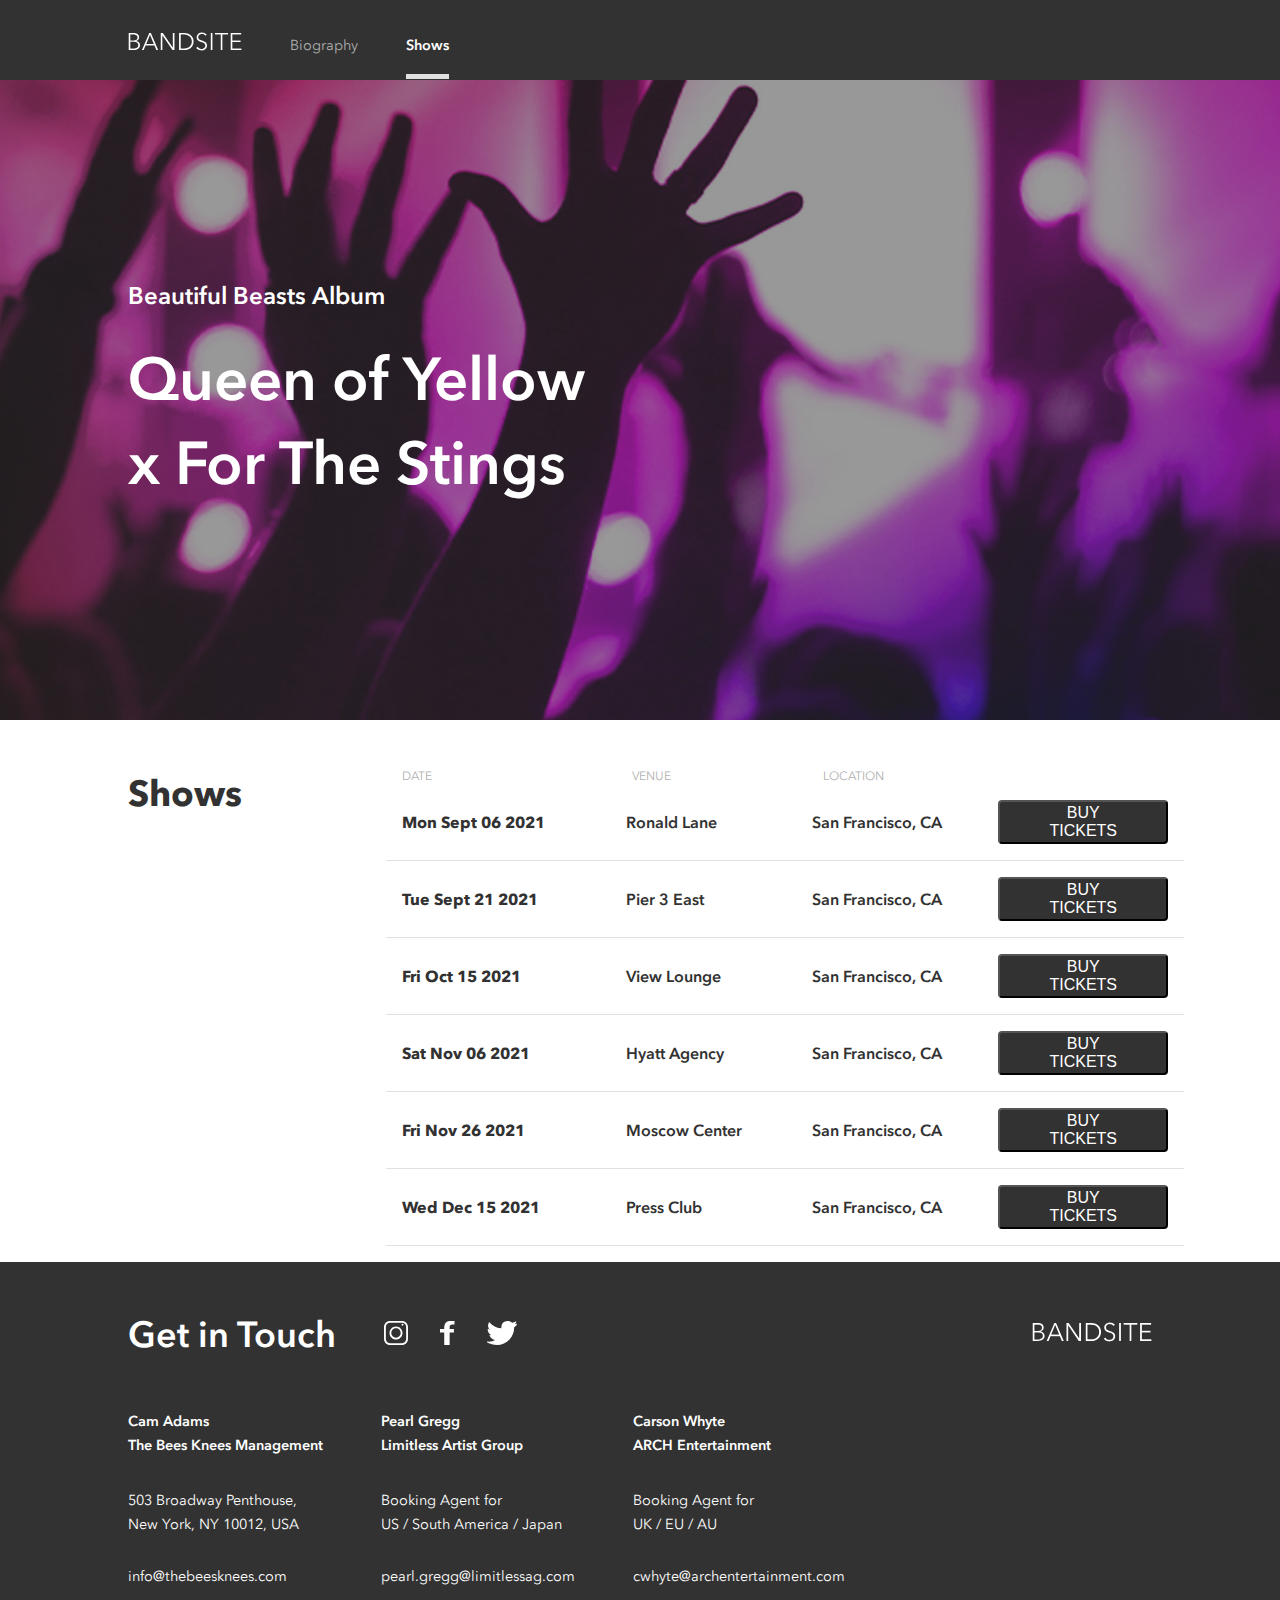
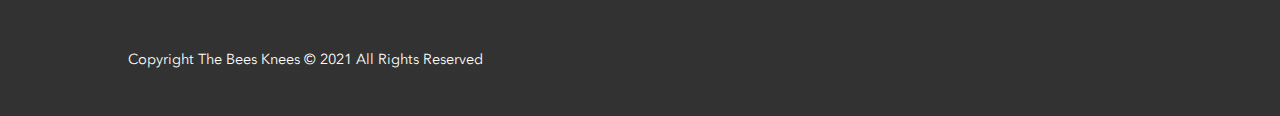
<file: pages/shows.html>
<!DOCTYPE html>
<html lang="en">
<head>
  <meta charset="UTF-8">
  <meta http-equiv="X-UA-Compatible" content="IE=edge">
  <meta name="viewport" content="width=device-width, initial-scale=1.0">
  <link href="../styles/shows.css" rel="stylesheet">
  <title>Bandsite - Shows</title>
</head>
<body>
   <!-- header section -->
   <header class="header">
    <a href="../index.html">
      <img class="header__logo" src="../assets/logos/Logo-bandsite.svg" alt="bandsite">
    </a>
    <div class="header__link-container">
      <a class="header__link" href="../index.html"><p class="header__link-tab">Biography</p></a>
      <a class="header__link header__link--current" href="./shows.html"><p class="header__link-tab">Shows</p></a>
    </div>
  </header>
  <main>
    <!-- hero section -->
    <section class="hero">
      <div class="hero__container">
        <div>
          <h3 class="hero__album-title">Beautiful Beasts Album</h3>
          <h1 class="hero__title">Queen of Yellow x For The Stings</h1>
        </div>
        <iframe class="hero__iframe" scrolling="yes" frameborder="no" allow="autoplay" src="https://w.soundcloud.com/player/?url=https%3A//api.soundcloud.com/tracks/1236915475&color=%23ff5500&auto_play=false&hide_related=false&show_comments=false&show_user=true&show_reposts=false&show_teaser=false"></iframe>
      </div>
    </section>
    <section class="shows">
      <h2 class="shows__title">Shows</h2>
      <div class="shows__wrapper">
        <div class="shows__header-container">
          <p class="shows__header shows__header--display">DATE</p>
          <p class="shows__header shows__header--display">VENUE</p>
          <p class="shows__header shows__header--display">LOCATION</p>
        </div>
      </div>
    </section>
  </main>
  
  <!-- footer -->
  <footer class="footer">
    <section class="social">
      <h3 class="social__title">Get in Touch</h3>
      <div class="social__image-container">
        <img class="social__image" src="../assets/icons/Icon-instagram.svg" alt="instagram">
        <img class="social__image" src="../assets/icons/Icon-facebook.svg" alt="facebook">
        <img class="social__image" src="../assets/icons/Icon-twitter.svg" alt="twitter">
      </div>
    </section>
    <section class="contact">
      <div class="contact__container">
        <p class="contact__name">
          Cam Adams<br>
          The Bees Knees Management
        </p>
        <p class="contact__text">
          503 Broadway Penthouse,<br>
          New York, NY 10012, USA
        </p>
        <a class="contact__email--link" href="mailto:info@thebeesknees.com">
          <p class="contact__email">info@thebeesknees.com</p>
        </a>
      </div>
      <div class="contact__container">
        <p class="contact__name">
          Pearl Gregg<br>
          Limitless Artist Group
        </p>
        <p class="contact__text">
          Booking Agent for<br>
          US / South America / Japan
        </p>
        <a class="contact__email--link" href="mailto:pearl.gregg@limitlessag.com">
          <p class="contact__email">pearl.gregg@limitlessag.com</p>
        </a>
      </div>
      <div class="contact__container">
        <p class="contact__name">
          Carson Whyte<br>
          ARCH Entertainment
        </p>
        <p class="contact__text">
          Booking Agent for<br>
          UK / EU / AU
        </p>
        <a class="contact__email--link" href="mailto:cwhyte@archentertainment.com">
          <p class="contact__email">cwhyte@archentertainment.com</p>
        </a>
      </div>
    </section>
    <a href="./index.html">
      <img class="footer__logo" src="../assets/logos/Logo-bandsite.svg" alt="bandsite">
    </a>
      <p class="footer__copyright">Copyright The Bees Knees © 2021 All Rights Reserved</p>
  </footer>
  <script src="../scripts/build-shows-page.js"></script>
</body>
</html>
</file>
<file: styles/shows.css>
@font-face {
  font-family: "Avenir";
  src: url(/assets/fonts/AvenirNextLTPro.ttf) format("truetype"), url(/assets/fonts/AvenirNextLTPro-Regular.otf) format("opentype");
  font-weight: normal;
}
@font-face {
  font-family: "Avenir";
  src: url(/assets/fonts/AvenirNextLTProBold.ttf) format("truetype"), url(/assets/fonts/AvenirNextLTPro-Bold.otf) format("opentype");
  font-weight: 700;
}
@font-face {
  font-family: "Avenir";
  src: url(/assets/fonts/AvenirNextLTProDemi.ttf) format("truetype"), url(/assets/fonts/AvenirNextLTPro-Demi.otf) format("opentype");
  font-weight: 600;
}
body {
  margin: 0;
  padding: 0;
  box-sizing: border-box;
  font-size: 16px;
  font-family: "Avenir", Tahoma, sans-serif;
}

.header {
  background-color: #323232;
  display: flex;
  flex-direction: column;
  align-items: center;
  padding-top: 1rem;
}
@media screen and (min-width: 768px) {
  .header {
    flex-direction: row;
    height: 4rem;
    padding: 1rem 2rem 0 2rem;
  }
}
@media screen and (min-width: 1280px) {
  .header {
    padding-left: 8rem;
  }
}
.header__logo {
  max-width: 7.5rem;
}
@media screen and (min-width: 768px) {
  .header__logo {
    margin-right: 3rem;
    padding-bottom: 0.5rem;
  }
}
.header__link-container {
  display: flex;
  height: 3.25rem;
  width: 100%;
}
@media screen and (min-width: 768px) {
  .header__link-container {
    width: -webkit-fit-content;
    width: -moz-fit-content;
    width: fit-content;
  }
}
.header__link {
  text-decoration: none;
  flex-basis: 50%;
  color: #AFAFAF;
}
@media screen and (min-width: 768px) {
  .header__link {
    margin-right: 3rem;
    font-size: 0.9rem;
    padding-bottom: 3.25rem;
  }
}
.header__link:hover {
  border-bottom: 5px solid #E1E1E1;
  color: #FFF;
}
.header__link--current {
  border-bottom: 5px solid #E1E1E1;
  color: #FFF;
  font-weight: 600;
}
.header__link-tab {
  text-align: center;
}

.footer {
  background-color: #323232;
  padding: 0.5rem 1rem;
}
@media screen and (min-width: 768px) {
  .footer {
    padding: 2rem 2.25rem;
    position: relative;
  }
}
@media screen and (min-width: 1280px) {
  .footer {
    padding: 2rem 8rem;
  }
}
.footer__logo {
  width: 7.5rem;
}
@media screen and (min-width: 768px) {
  .footer__logo {
    position: absolute;
    top: 3.75rem;
    right: 2.25rem;
  }
}
@media screen and (min-width: 1280px) {
  .footer__logo {
    right: 8rem;
  }
}
.footer__copyright {
  font-size: 0.7rem;
  color: #FFF;
}
@media screen and (min-width: 768px) {
  .footer__copyright {
    font-size: 0.9rem;
  }
}

@media screen and (min-width: 768px) {
  .social {
    display: flex;
    align-items: center;
  }
}
.social__title {
  color: #FFF;
  font-size: 1.6rem;
  font-weight: 600;
  margin-bottom: 0.75rem;
}
@media screen and (min-width: 768px) {
  .social__title {
    font-size: 2.25rem;
    margin-top: 1rem;
  }
}
.social__image-container {
  display: flex;
  justify-content: space-between;
  width: 45%;
  max-width: 10rem;
}
@media screen and (min-width: 768px) {
  .social__image-container {
    margin-left: 2rem;
    width: 20%;
  }
}
@media screen and (min-width: 1280px) {
  .social__image-container {
    margin-left: 3rem;
    width: 13%;
  }
}
.social__image {
  height: 1.5rem;
}

.contact {
  margin: 1.5rem 0 3rem 0;
  color: #FFF;
  display: flex;
  flex-direction: column;
  justify-content: space-evenly;
}
@media screen and (min-width: 768px) {
  .contact {
    flex-direction: row;
    justify-content: space-between;
    font-size: 0.9rem;
  }
}
@media screen and (min-width: 1280px) {
  .contact {
    width: 70%;
  }
}
.contact__container {
  display: flex;
  flex-direction: column;
}
.contact__name {
  font-weight: 600;
  line-height: 24px;
}
.contact__text {
  line-height: 24px;
  margin: 0;
}
@media screen and (min-width: 768px) {
  .contact__text {
    margin: 1rem 0;
  }
}
.contact__email {
  color: #FFF;
}
.contact__email--link {
  text-decoration: none;
}

.hero {
  background-image: linear-gradient(rgba(50, 50, 50, 0.5), rgba(50, 50, 50, 0.5)), url(../assets/images/hero-shows.jpg);
  background-position: center;
  background-size: cover;
  height: -webkit-fit-content;
  height: -moz-fit-content;
  height: fit-content;
}
@media screen and (min-width: 1280px) {
  .hero {
    height: 50vw;
    max-height: 40rem;
    display: flex;
  }
}
.hero__container {
  width: 100%;
  padding: 1rem 1rem;
  box-sizing: border-box;
  display: flex;
  flex-direction: column;
  align-content: space-evenly;
}
@media screen and (min-width: 768px) {
  .hero__container {
    padding: 2rem 2.25rem;
  }
}
@media screen and (min-width: 1280px) {
  .hero__container {
    flex-direction: row;
    align-items: center;
    justify-content: space-between;
    padding: 0 8rem;
  }
}
.hero__album-title {
  color: #FFF;
  font-size: 1rem;
  font-weight: 400;
}
@media screen and (min-width: 768px) {
  .hero__album-title {
    font-size: 1.5rem;
    font-weight: 600;
  }
}
.hero__title {
  color: #FFF;
  width: 75%;
  font-size: 1.5rem;
  font-weight: 600;
  margin-top: 0.5rem;
}
@media screen and (min-width: 768px) {
  .hero__title {
    font-size: 3.75rem;
  }
}
@media screen and (min-width: 1280px) {
  .hero__title {
    width: 80%;
  }
}
.hero__iframe {
  width: 18rem;
  height: 7rem;
  margin-bottom: 1rem;
}
@media screen and (min-width: 768px) {
  .hero__iframe {
    width: 26rem;
    height: 10rem;
  }
}
@media screen and (min-width: 1280px) {
  .hero__iframe {
    width: 40rem;
    margin-bottom: 0;
  }
}

.shows {
  color: #323232;
  margin: 1rem 0;
}
@media screen and (min-width: 768px) {
  .shows {
    margin: 3rem 0 1rem 0;
  }
}
@media screen and (min-width: 1280px) {
  .shows {
    display: flex;
  }
}
.shows__title {
  font-size: 7vw;
  font-weight: 700;
  margin: 1rem;
}
@media screen and (min-width: 425px) {
  .shows__title {
    font-size: 1.85rem;
    margin-bottom: 2rem;
  }
}
@media screen and (min-width: 768px) {
  .shows__title {
    font-size: 2.25rem;
    margin-left: 2.25rem;
  }
}
@media screen and (min-width: 1280px) {
  .shows__title {
    margin: 0 8rem;
  }
}
.shows__wrapper {
  margin: 0 1rem;
}
@media screen and (min-width: 1280px) {
  .shows__wrapper {
    flex-grow: 1;
    margin-right: 6rem;
  }
}
.shows__header-container {
  display: none;
}
@media screen and (min-width: 768px) {
  .shows__header-container {
    display: flex;
    margin: 0 1rem;
  }
}
.shows__posting {
  padding: 1rem;
  border-bottom: 1px solid #E1E1E1;
}
@media screen and (min-width: 768px) {
  .shows__posting {
    display: flex;
    align-items: center;
  }
}
.shows__posting:hover {
  background-color: #FAFAFA;
  cursor: pointer;
}
.shows__posting--selected {
  background-color: #E1E1E1;
}
.shows__posting--selected:hover {
  background-color: #E1E1E1;
}
.shows__header {
  color: #AFAFAF;
  font-size: 0.75rem;
  margin: 0;
}
@media screen and (min-width: 768px) {
  .shows__header {
    display: none;
  }
}
@media screen and (min-width: 768px) {
  .shows__header--display {
    display: block;
    width: 25%;
  }
}
@media screen and (min-width: 1280px) {
  .shows__header--display:first-child {
    width: 30%;
  }
}
.shows__info {
  font-weight: 600;
  margin: 0.5rem 0 1rem 0;
}
@media screen and (min-width: 768px) {
  .shows__info {
    margin: 0;
    width: 25%;
  }
}
.shows__info--bold {
  font-weight: 700;
}
@media screen and (min-width: 1280px) {
  .shows__info--bold {
    width: 30%;
  }
}
.shows__button {
  width: 100%;
  height: 2.75rem;
  background-color: #323232;
  color: #FFF;
  font-size: 1rem;
  border-radius: 4px;
}
@media screen and (min-width: 768px) {
  .shows__button {
    width: auto;
    padding: 0 2rem;
  }
}/*# sourceMappingURL=shows.css.map */
</file>
